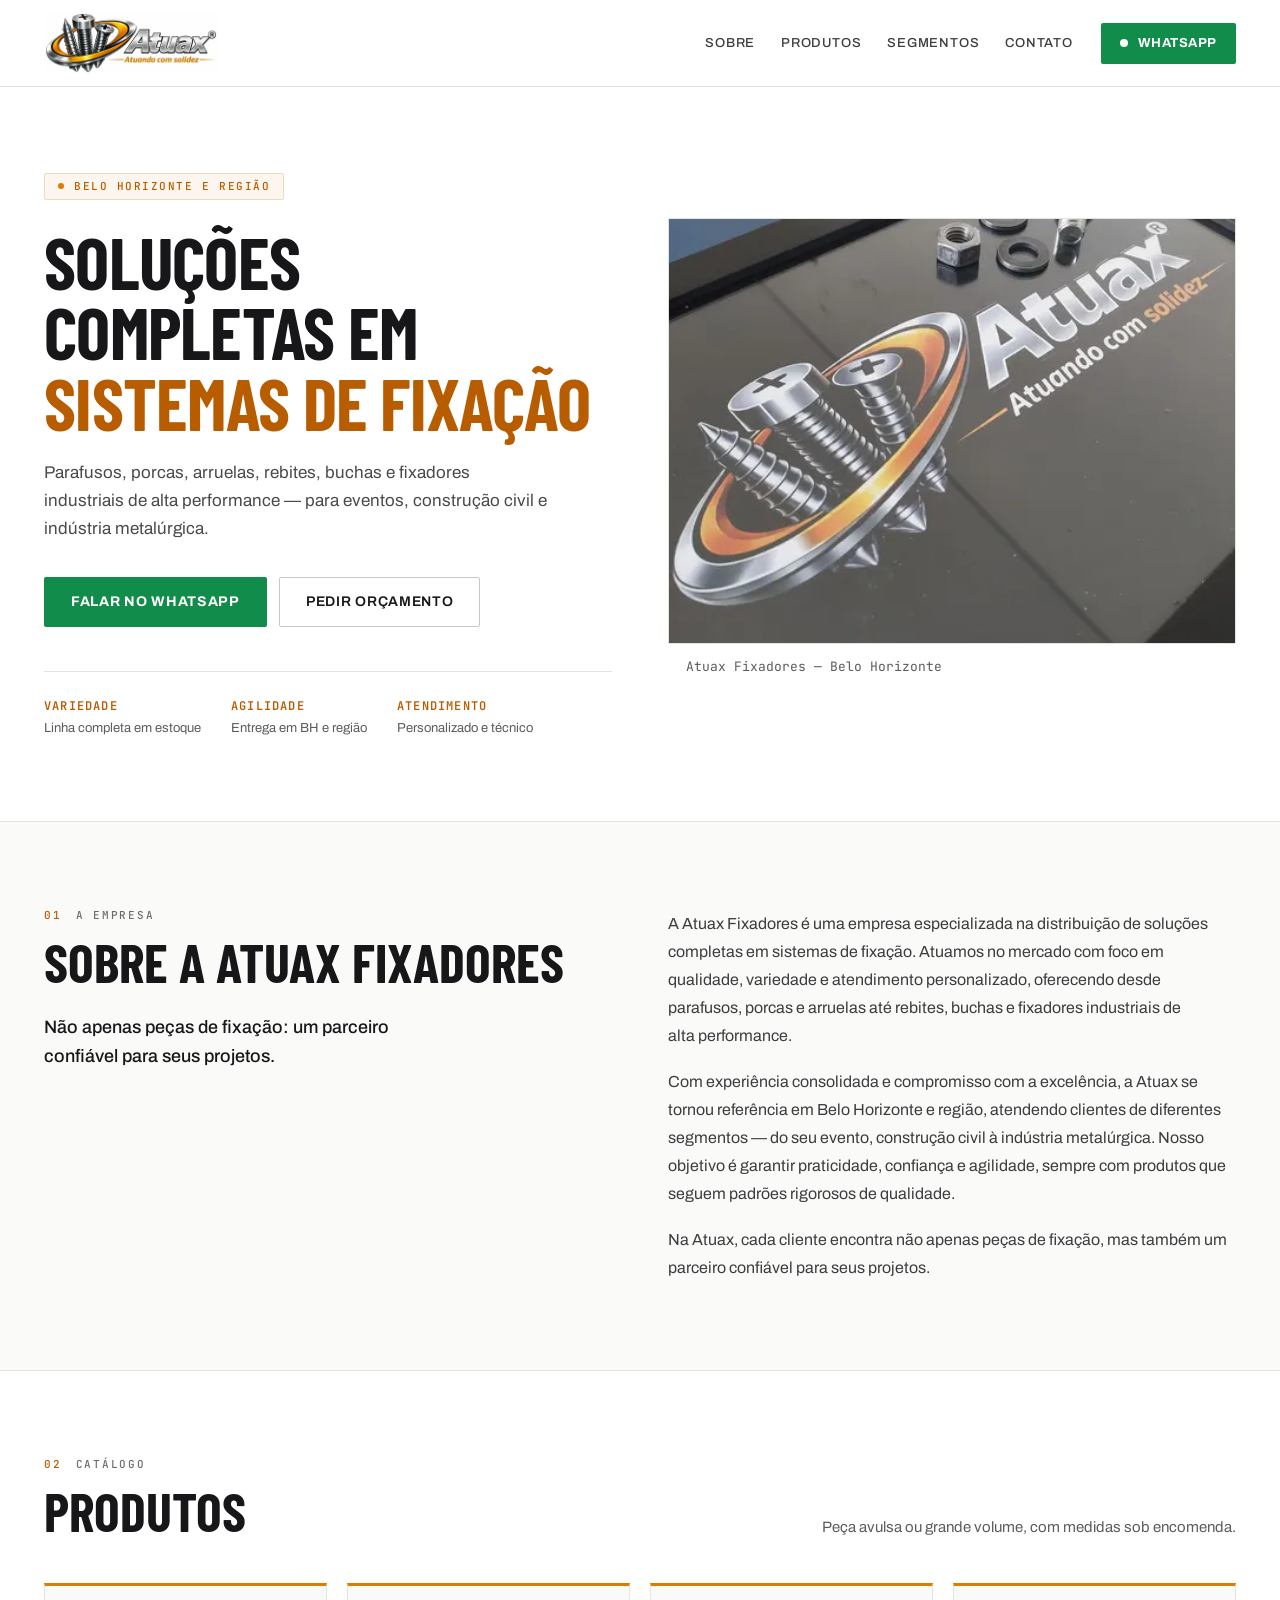
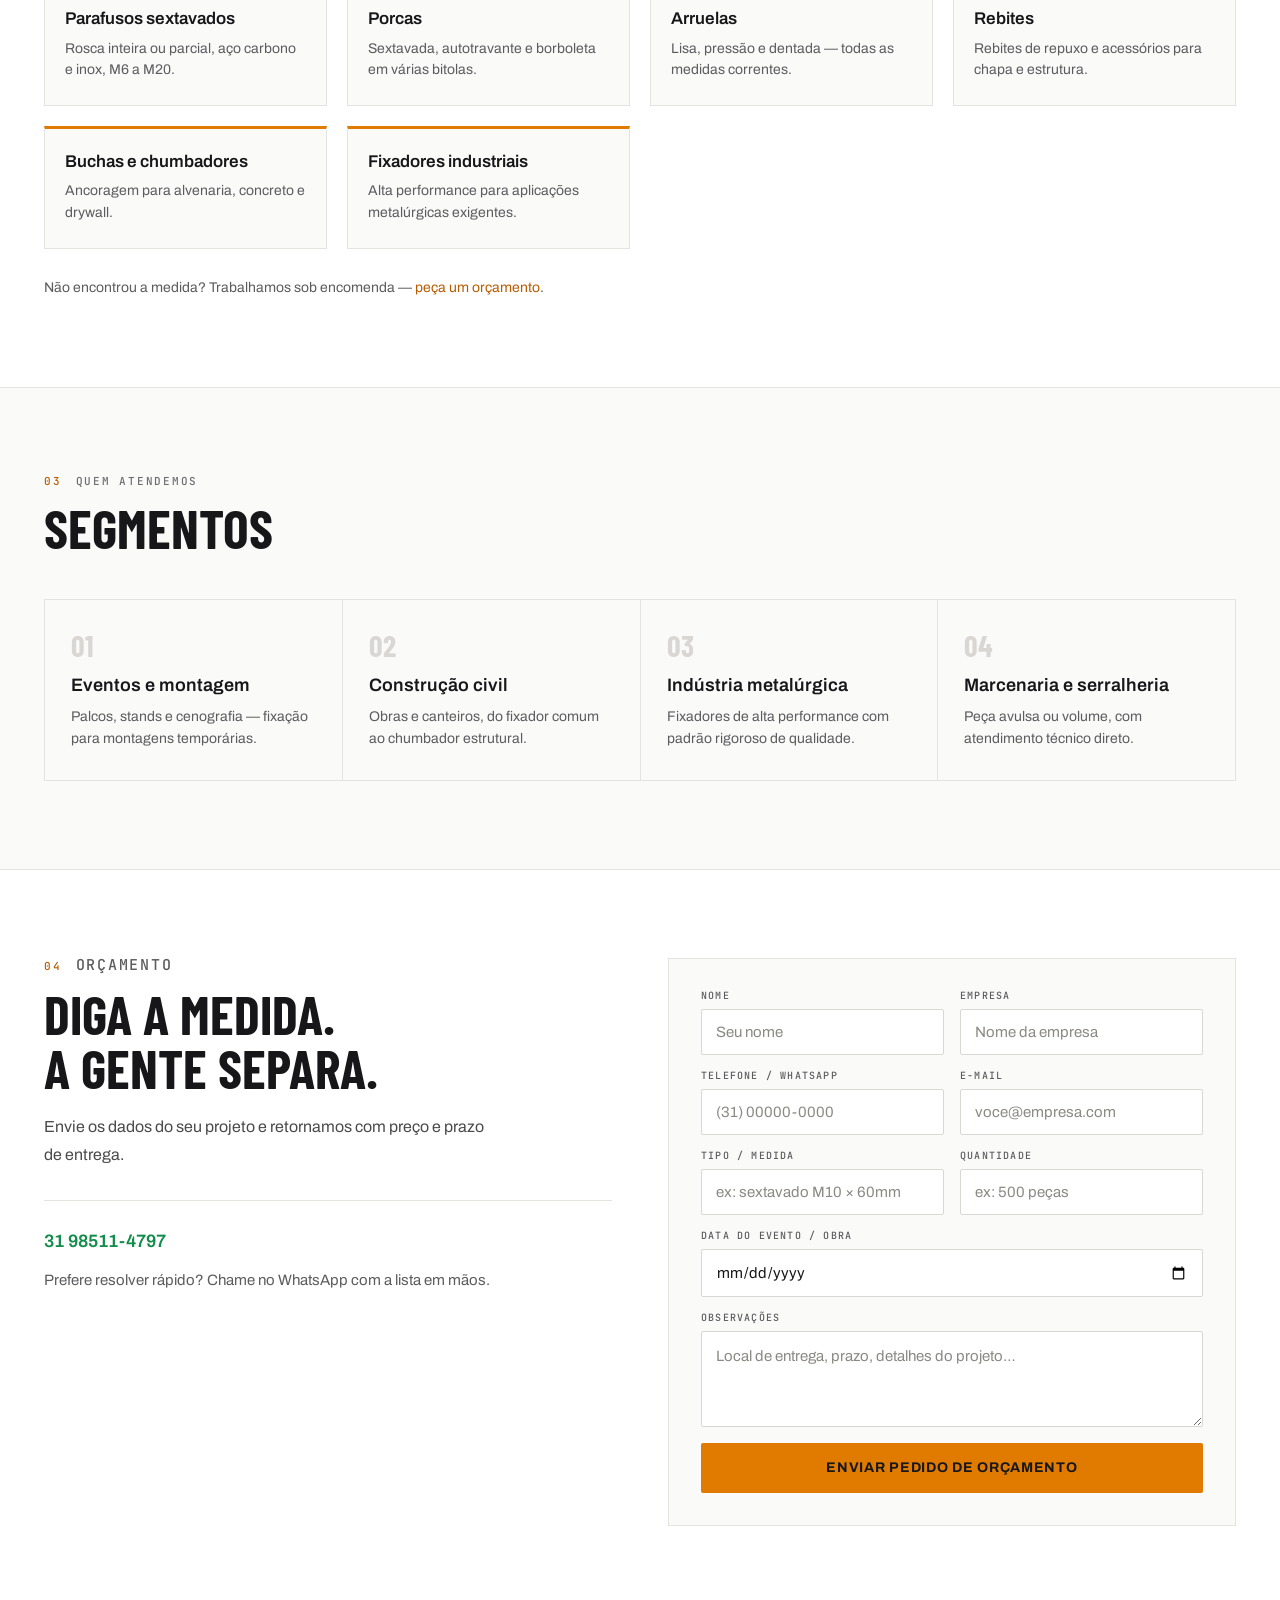
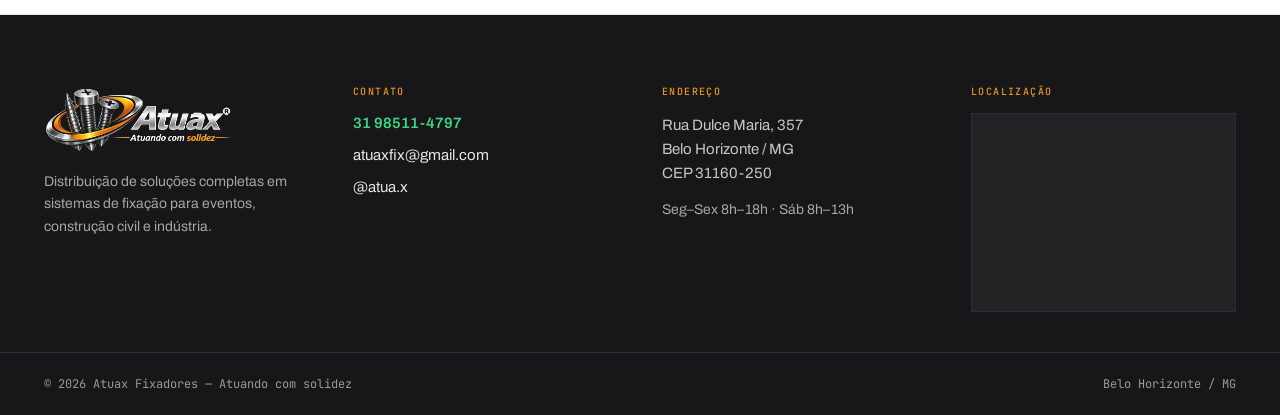
<file: index.html>
<!DOCTYPE html>
<html lang="pt-BR">
<head>
<meta charset="utf-8">
<meta name="viewport" content="width=device-width, initial-scale=1">
<title>Atuax Fixadores | Parafusos, porcas e fixadores em Belo Horizonte</title>
<meta name="description" content="Atuax Fixadores: parafusos, porcas, arruelas, rebites, buchas e fixadores industriais em Belo Horizonte e região. Atendimento técnico, entrega ágil e medidas sob encomenda.">
<meta name="robots" content="index, follow, max-image-preview:large">
<meta name="author" content="Atuax Fixadores">
<meta name="theme-color" content="#FFFFFF">
<link rel="canonical" href="https://tsantos84.github.io/atuax-website/">
<link rel="icon" href="favicon.ico" sizes="any">
<link rel="icon" type="image/png" sizes="32x32" href="img/favicon-32.png">
<link rel="apple-touch-icon" href="img/apple-touch-icon.png">

<meta property="og:type" content="website">
<meta property="og:locale" content="pt_BR">
<meta property="og:site_name" content="Atuax Fixadores">
<meta property="og:title" content="Atuax Fixadores | Soluções completas em sistemas de fixação">
<meta property="og:description" content="Parafusos, porcas, arruelas, rebites, buchas e fixadores industriais para eventos, construção civil e indústria metalúrgica em Belo Horizonte e região.">
<meta property="og:url" content="https://tsantos84.github.io/atuax-website/">
<meta property="og:image" content="https://tsantos84.github.io/atuax-website/img/og-atuax.jpg">
<meta property="og:image:width" content="1200">
<meta property="og:image:height" content="630">
<meta property="og:image:alt" content="Logotipo Atuax Fixadores — Atuando com solidez">
<meta name="twitter:card" content="summary_large_image">
<meta name="twitter:title" content="Atuax Fixadores | Sistemas de fixação em Belo Horizonte">
<meta name="twitter:description" content="Parafusos, porcas, arruelas, rebites, buchas e fixadores industriais. Peça avulsa ou grande volume.">
<meta name="twitter:image" content="https://tsantos84.github.io/atuax-website/img/og-atuax.jpg">

<link rel="preconnect" href="https://fonts.googleapis.com">
<link rel="preconnect" href="https://fonts.gstatic.com" crossorigin>
<link rel="preload" as="image" href="img/logo-claro.webp" type="image/webp">
<link rel="stylesheet" href="https://fonts.googleapis.com/css2?family=Barlow+Condensed:wght@500;600;700&family=Archivo:wght@400;500;600;700&family=JetBrains+Mono:wght@400;500&display=swap">
<link rel="stylesheet" href="css/style.css">

<script type="application/ld+json">
{
  "@context": "https://schema.org",
  "@graph": [
    {
      "@type": "WebSite",
      "@id": "https://tsantos84.github.io/atuax-website/#website",
      "url": "https://tsantos84.github.io/atuax-website/",
      "name": "Atuax Fixadores",
      "inLanguage": "pt-BR"
    },
    {
      "@type": "HardwareStore",
      "@id": "https://tsantos84.github.io/atuax-website/#empresa",
      "name": "Atuax Fixadores",
      "slogan": "Atuando com solidez",
      "description": "Distribuição de soluções completas em sistemas de fixação: parafusos, porcas, arruelas, rebites, buchas e fixadores industriais.",
      "url": "https://tsantos84.github.io/atuax-website/",
      "logo": "https://tsantos84.github.io/atuax-website/img/logo-claro.webp",
      "image": "https://tsantos84.github.io/atuax-website/img/og-atuax.jpg",
      "telephone": "+55-31-98511-4797",
      "email": "atuaxfix@gmail.com",
      "sameAs": ["https://instagram.com/atua.x"],
      "address": {
        "@type": "PostalAddress",
        "streetAddress": "Rua Dulce Maria, 357",
        "addressLocality": "Belo Horizonte",
        "addressRegion": "MG",
        "postalCode": "31160-250",
        "addressCountry": "BR"
      },
      "areaServed": {"@type": "City", "name": "Belo Horizonte"},
      "openingHoursSpecification": [
        {"@type": "OpeningHoursSpecification", "dayOfWeek": ["Monday","Tuesday","Wednesday","Thursday","Friday"], "opens": "08:00", "closes": "18:00"},
        {"@type": "OpeningHoursSpecification", "dayOfWeek": "Saturday", "opens": "08:00", "closes": "13:00"}
      ],
      "hasOfferCatalog": {
        "@type": "OfferCatalog",
        "name": "Produtos",
        "itemListElement": [
          {"@type": "Offer", "itemOffered": {"@type": "Product", "name": "Parafusos sextavados"}},
          {"@type": "Offer", "itemOffered": {"@type": "Product", "name": "Porcas"}},
          {"@type": "Offer", "itemOffered": {"@type": "Product", "name": "Arruelas"}},
          {"@type": "Offer", "itemOffered": {"@type": "Product", "name": "Rebites"}},
          {"@type": "Offer", "itemOffered": {"@type": "Product", "name": "Buchas e chumbadores"}},
          {"@type": "Offer", "itemOffered": {"@type": "Product", "name": "Fixadores industriais"}}
        ]
      }
    }
  ]
}
</script>
</head>
<body id="topo">
<a class="skip" href="#conteudo">Ir para o conteúdo</a>

<header class="site-header">
  <div class="wrap">
    <a class="logo" href="#topo" aria-label="Atuax Fixadores — início"><img src="img/logo-claro.webp" alt="Atuax Fixadores — Atuando com solidez" width="720" height="256"></a>
    <nav class="nav" aria-label="Principal">
      <a href="#sobre">Sobre</a>
      <a href="#produtos">Produtos</a>
      <a href="#segmentos">Segmentos</a>
      <a href="#contato">Contato</a>
    </nav>
    <a class="btn btn-wa btn-sm" href="https://wa.me/5531985114797" target="_blank" rel="noopener"><span class="dot" aria-hidden="true"></span>WhatsApp</a>
  </div>
</header>

<main id="conteudo">
<section class="hero" aria-labelledby="titulo-principal">
  <div class="wrap">
    <div class="hero-text">
      <p class="tag">Belo Horizonte e região</p>
      <h1 id="titulo-principal">Soluções completas em <span>sistemas de fixação</span></h1>
      <p class="lead">Parafusos, porcas, arruelas, rebites, buchas e fixadores industriais de alta performance — para eventos, construção civil e indústria metalúrgica.</p>
      <div class="cta">
        <a class="btn btn-wa" href="https://wa.me/5531985114797" target="_blank" rel="noopener">Falar no WhatsApp</a>
        <a class="btn btn-line" href="#orcamento">Pedir orçamento</a>
      </div>
      <dl class="facts">
        <div><dt>Variedade</dt><dd>Linha completa em estoque</dd></div>
        <div><dt>Agilidade</dt><dd>Entrega em BH e região</dd></div>
        <div><dt>Atendimento</dt><dd>Personalizado e técnico</dd></div>
      </dl>
    </div>
    <figure class="hero-media">
      <div class="frame">
        <img src="img/fachada-800.webp" srcset="img/fachada-480.webp 480w, img/fachada-800.webp 800w" sizes="(max-width:720px) 90vw, 480px" width="800" height="1067" alt="Placa da Atuax Fixadores com porca, arruelas e parafuso sextavado" fetchpriority="high">
      </div>
      <figcaption>Atuax Fixadores — Belo Horizonte</figcaption>
    </figure>
  </div>
</section>

<section id="sobre" class="sec" aria-labelledby="t-sobre">
  <div class="wrap two">
    <div>
      <div class="eyebrow"><b>01</b><span>A empresa</span></div>
      <h2 id="t-sobre">Sobre a Atuax Fixadores</h2>
      <p class="about-lead">Não apenas peças de fixação: um parceiro confiável para seus projetos.</p>
    </div>
    <div class="prose">
      <p>A Atuax Fixadores é uma empresa especializada na distribuição de soluções completas em sistemas de fixação. Atuamos no mercado com foco em qualidade, variedade e atendimento personalizado, oferecendo desde parafusos, porcas e arruelas até rebites, buchas e fixadores industriais de alta performance.</p>
      <p>Com experiência consolidada e compromisso com a excelência, a Atuax se tornou referência em Belo Horizonte e região, atendendo clientes de diferentes segmentos — do seu evento, construção civil à indústria metalúrgica. Nosso objetivo é garantir praticidade, confiança e agilidade, sempre com produtos que seguem padrões rigorosos de qualidade.</p>
      <p>Na Atuax, cada cliente encontra não apenas peças de fixação, mas também um parceiro confiável para seus projetos.</p>
    </div>
  </div>
</section>

<section id="produtos" class="sec alt" aria-labelledby="t-produtos">
  <div class="wrap">
    <div class="eyebrow"><b>02</b><span>Catálogo</span></div>
    <div class="head-row">
      <h2 id="t-produtos">Produtos</h2>
      <p>Peça avulsa ou grande volume, com medidas sob encomenda.</p>
    </div>
    <ul class="cards">
      <li class="card"><h3>Parafusos sextavados</h3><p>Rosca inteira ou parcial, aço carbono e inox, M6 a M20.</p></li>
      <li class="card"><h3>Porcas</h3><p>Sextavada, autotravante e borboleta em várias bitolas.</p></li>
      <li class="card"><h3>Arruelas</h3><p>Lisa, pressão e dentada — todas as medidas correntes.</p></li>
      <li class="card"><h3>Rebites</h3><p>Rebites de repuxo e acessórios para chapa e estrutura.</p></li>
      <li class="card"><h3>Buchas e chumbadores</h3><p>Ancoragem para alvenaria, concreto e drywall.</p></li>
      <li class="card"><h3>Fixadores industriais</h3><p>Alta performance para aplicações metalúrgicas exigentes.</p></li>
    </ul>
    <p class="note">Não encontrou a medida? Trabalhamos sob encomenda — <a href="#orcamento">peça um orçamento</a>.</p>
  </div>
</section>

<section id="segmentos" class="sec" aria-labelledby="t-segmentos">
  <div class="wrap">
    <div class="eyebrow"><b>03</b><span>Quem atendemos</span></div>
    <h2 id="t-segmentos" style="margin-bottom:44px">Segmentos</h2>
    <ul class="seg">
      <li><div class="n" aria-hidden="true">01</div><h3>Eventos e montagem</h3><p>Palcos, stands e cenografia — fixação para montagens temporárias.</p></li>
      <li><div class="n" aria-hidden="true">02</div><h3>Construção civil</h3><p>Obras e canteiros, do fixador comum ao chumbador estrutural.</p></li>
      <li><div class="n" aria-hidden="true">03</div><h3>Indústria metalúrgica</h3><p>Fixadores de alta performance com padrão rigoroso de qualidade.</p></li>
      <li><div class="n" aria-hidden="true">04</div><h3>Marcenaria e serralheria</h3><p>Peça avulsa ou volume, com atendimento técnico direto.</p></li>
    </ul>
  </div>
</section>

<section id="orcamento" class="sec alt" aria-labelledby="t-orc">
  <div class="wrap two">
    <div class="contact-side">
      <div class="eyebrow"><b>04</b><span>Orçamento</span></div>
      <h2 id="t-orc">Diga a medida.<br>A gente separa.</h2>
      <p>Envie os dados do seu projeto e retornamos com preço e prazo de entrega.</p>
      <div class="direct">
        <a class="tel" href="https://wa.me/5531985114797" target="_blank" rel="noopener">31 98511-4797</a>
        <span>Prefere resolver rápido? Chame no WhatsApp com a lista em mãos.</span>
      </div>
    </div>
    <form id="orcamento-form" data-whatsapp="5531985114797" aria-label="Pedido de orçamento">
      <label>Nome<input name="nome" required autocomplete="name" placeholder="Seu nome"></label>
      <label>Empresa<input name="empresa" autocomplete="organization" placeholder="Nome da empresa"></label>
      <label>Telefone / WhatsApp<input name="telefone" type="tel" required autocomplete="tel" placeholder="(31) 00000-0000"></label>
      <label>E-mail<input name="email" type="email" autocomplete="email" placeholder="voce@empresa.com"></label>
      <label>Tipo / medida<input name="item" placeholder="ex: sextavado M10 × 60mm"></label>
      <label>Quantidade<input name="qtd" placeholder="ex: 500 peças"></label>
      <label class="full">Data do evento / obra<input name="data" type="date"></label>
      <label class="full">Observações<textarea name="obs" rows="3" placeholder="Local de entrega, prazo, detalhes do projeto…"></textarea></label>
      <button class="btn btn-acc" type="submit">Enviar pedido de orçamento</button>
      <p class="ok" id="form-ok" role="status" hidden>Abrimos o WhatsApp com o seu pedido. Retornamos em até 1 dia útil.</p>
    </form>
  </div>
</section>
</main>

<footer id="contato" class="site-footer">
  <div class="wrap foot">
    <div>
      <img src="img/logo-escuro.webp" alt="Atuax Fixadores" width="720" height="252" loading="lazy">
      <p>Distribuição de soluções completas em sistemas de fixação para eventos, construção civil e indústria.</p>
    </div>
    <div>
      <h2>Contato</h2>
      <div class="col">
        <a class="wa" href="https://wa.me/5531985114797" target="_blank" rel="noopener">31 98511-4797</a>
        <a href="mailto:atuaxfix@gmail.com">atuaxfix@gmail.com</a>
        <a href="https://instagram.com/atua.x" target="_blank" rel="noopener">@atua.x</a>
      </div>
    </div>
    <div>
      <h2>Endereço</h2>
      <address>Rua Dulce Maria, 357<br>Belo Horizonte / MG<br>CEP 31160-250</address>
      <p class="hrs">Seg–Sex 8h–18h · Sáb 8h–13h</p>
    </div>
    <div>
      <h2>Localização</h2>
      <div class="map"><iframe title="Mapa: Atuax Fixadores, Rua Dulce Maria, 357, Belo Horizonte" loading="lazy" referrerpolicy="no-referrer-when-downgrade" src="https://maps.google.com/maps?q=Rua+Dulce+Maria+357+Belo+Horizonte+MG&amp;output=embed"></iframe></div>
    </div>
  </div>
  <div class="copy"><div class="wrap"><span>© 2026 Atuax Fixadores — Atuando com solidez</span><span>Belo Horizonte / MG</span></div></div>
</footer>

<script src="js/main.js" defer></script>
</body>
</html>
</file>
<file: css/style.css>
:root{--bg:#FAFAF9;--ink:#17171A;--ink2:#3d3d40;--mut:#5c5c5f;--line:#E4E3E0;--acc:#B85C00;--acc2:#E07B00;--wa:#128C4A;--wa2:#0e7a40;--dark:#17171A;--max:1240px}
*,*::before,*::after{box-sizing:border-box}
html{scroll-behavior:smooth;scroll-padding-top:88px}
body{margin:0;background:var(--bg);color:var(--ink);font:400 16px/1.6 Archivo,system-ui,-apple-system,"Segoe UI",sans-serif;-webkit-font-smoothing:antialiased}
img{max-width:100%;height:auto}
a{color:var(--acc);text-decoration:none}
a:hover{color:#8a4500}
:focus-visible{outline:3px solid var(--acc2);outline-offset:2px}
.skip{position:absolute;left:-999px;top:0;background:#fff;color:var(--ink);padding:10px 16px;z-index:100}
.skip:focus{left:8px;top:8px}
.wrap{max-width:var(--max);margin:0 auto;padding:0 24px}
h1,h2{font-family:"Barlow Condensed","Arial Narrow",sans-serif;font-weight:700;text-transform:uppercase;margin:0;color:var(--ink)}
h2{font-size:clamp(32px,4.4vw,54px);line-height:1}
h3{margin:0;font-weight:600}
.mono{font-family:"JetBrains Mono",ui-monospace,Menlo,monospace}

/* header */
.site-header{position:sticky;top:0;z-index:50;background:rgba(255,255,255,.96);backdrop-filter:blur(10px);border-bottom:1px solid var(--line)}
.site-header .wrap{display:flex;align-items:center;gap:28px;padding-top:12px;padding-bottom:12px}
.logo{display:block;flex:none}
.logo img{display:block;height:62px;width:auto;mix-blend-mode:multiply}
.nav{display:flex;gap:26px;margin-left:auto;flex-wrap:wrap}
.nav a{font:500 13px/1 Archivo,sans-serif;letter-spacing:.06em;text-transform:uppercase;color:var(--ink2)}
.nav a:hover{color:var(--acc)}

/* buttons */
.btn{display:inline-flex;align-items:center;gap:10px;font:700 14px/1 Archivo,sans-serif;letter-spacing:.05em;text-transform:uppercase;padding:17px 26px;border-radius:2px;border:1px solid transparent;cursor:pointer}
.btn-wa{background:var(--wa);color:#fff}
.btn-wa:hover{background:var(--wa2);color:#fff}
.btn-wa .dot{display:block;width:8px;height:8px;border-radius:50%;background:#fff}
.btn-sm{padding:13px 18px;font-size:13px;letter-spacing:.04em;flex:none}
.btn-line{border-color:#C9C7C3;color:var(--ink);font-weight:600}
.btn-line:hover{border-color:var(--acc);color:var(--acc)}
.btn-acc{background:var(--acc2);color:var(--ink)}
.btn-acc:hover{background:#c96e00;color:var(--ink)}

/* hero */
.hero{border-bottom:1px solid var(--line);background:#fff}
.hero .wrap{display:grid;grid-template-columns:repeat(auto-fit,minmax(320px,1fr));gap:56px;align-items:center}
.hero-text{padding:84px 0}
.tag{display:inline-flex;align-items:center;gap:10px;border:1px solid #EBD9C2;background:#FDF6EE;padding:7px 13px;border-radius:2px;margin:0 0 26px;font:500 11px/1 "JetBrains Mono",monospace;letter-spacing:.14em;color:var(--acc);text-transform:uppercase;white-space:nowrap}
.tag::before{content:"";width:6px;height:6px;background:var(--acc2);border-radius:50%}
.hero h1{font-size:clamp(40px,6vw,72px);line-height:.98;letter-spacing:-.01em;margin-bottom:22px;text-wrap:balance}
.hero h1 span{color:var(--acc)}
.lead{margin:0 0 34px;max-width:520px;font-size:17px;line-height:1.65;color:#4a4a4d;text-wrap:pretty}
.cta{display:flex;flex-wrap:wrap;gap:12px}
.facts{display:flex;flex-wrap:wrap;gap:30px;margin:44px 0 0;padding:28px 0 0;border-top:1px solid var(--line)}
.facts dt{font:600 12px/1 "JetBrains Mono",monospace;color:var(--acc);letter-spacing:.1em;text-transform:uppercase}
.facts dd{margin:7px 0 0;font-size:13px;line-height:1.4;color:var(--mut)}
.hero-media{padding:48px 0;margin:0}
.hero-media{border:0}.hero-media .frame{border:1px solid var(--line);border-bottom:0;background:#F2F1EE;overflow:hidden}
.hero-media img{display:block;width:100%;aspect-ratio:4/3;object-fit:cover;object-position:50% 55%}
.hero-media figcaption{padding:14px 18px;border-top:1px solid var(--line);background:#fff;font:400 13px/1.4 "JetBrains Mono",monospace;color:var(--mut)}

/* sections */
section{border-bottom:1px solid var(--line)}
.sec{padding:88px 0}
.alt{background:#fff}
.eyebrow{display:flex;align-items:baseline;gap:14px;margin-bottom:14px;font:500 11px/1 "JetBrains Mono",monospace;letter-spacing:.16em;text-transform:uppercase;color:#6d6d70}
.eyebrow b{font-weight:500;color:var(--acc)}
.two{display:grid;grid-template-columns:repeat(auto-fit,minmax(300px,1fr));gap:56px}
.about-lead{margin:24px 0 0;font-size:18px;font-weight:500;color:var(--ink);max-width:420px;text-wrap:pretty}
.prose p{margin:0 0 18px;line-height:1.75;color:var(--ink2);text-wrap:pretty}
.prose p:last-child{margin:0}
.head-row{display:flex;flex-wrap:wrap;gap:20px;align-items:baseline;justify-content:space-between;margin-bottom:44px}
.head-row p{margin:0;max-width:420px;font-size:15px;color:var(--mut)}
.cards{list-style:none;margin:0;padding:0;display:grid;grid-template-columns:repeat(auto-fill,minmax(250px,1fr));gap:20px}
.card{border:1px solid var(--line);background:var(--bg);padding:22px 20px 24px;border-top:3px solid var(--acc2)}
.card:hover{border-color:var(--acc);border-top-color:var(--acc)}
.card h3{font-size:17px;line-height:1.25;margin-bottom:8px}
.card p{margin:0;font-size:14px;line-height:1.55;color:var(--mut)}
.note{margin:28px 0 0;font-size:14px;color:var(--mut)}
.seg{list-style:none;margin:0;padding:0;display:grid;grid-template-columns:repeat(auto-fit,minmax(230px,1fr));gap:1px;background:var(--line);border:1px solid var(--line)}
.seg li{background:var(--bg);padding:30px 26px}
.seg .n{font:700 30px/1 "Barlow Condensed",sans-serif;color:#D9D7D3;margin-bottom:14px}
.seg h3{font-size:18px;line-height:1.25;margin-bottom:9px}
.seg p{margin:0;font-size:14px;line-height:1.6;color:var(--mut)}

/* form */
.contact-side h2{margin-bottom:18px}
.contact-side p{margin:0 0 32px;max-width:440px;font-size:16px;line-height:1.7;color:#4a4a4d;text-wrap:pretty}
.contact-side .direct{display:flex;flex-direction:column;gap:14px;padding-top:28px;border-top:1px solid var(--line)}
.tel{font:600 18px/1.4 Archivo,sans-serif;color:var(--wa)}
.contact-side span{font-size:15px;color:var(--mut)}
form{display:grid;grid-template-columns:repeat(auto-fit,minmax(180px,1fr));gap:16px;border:1px solid var(--line);background:var(--bg);padding:32px;align-content:start}
label{display:flex;flex-direction:column;gap:8px;font:500 10px/1 "JetBrains Mono",monospace;letter-spacing:.12em;text-transform:uppercase;color:var(--mut)}
.full{grid-column:1/-1}
input,textarea{background:#fff;border:1px solid #D9D7D3;color:var(--ink);font:400 15px/1.2 Archivo,system-ui,sans-serif;padding:13px 14px;border-radius:2px;width:100%}
input:focus,textarea:focus{outline:none;border-color:var(--acc)}
::placeholder{color:#8b8985}
textarea{resize:vertical;line-height:1.5}
form button{grid-column:1/-1;padding:18px;justify-content:center}
.ok{grid-column:1/-1;margin:0;font:500 13px/1.5 "JetBrains Mono",monospace;color:var(--wa)}

/* footer */
.site-footer{background:var(--dark);color:#E8E6E3}
.foot{display:grid;grid-template-columns:repeat(auto-fit,minmax(220px,1fr));gap:44px;padding:72px 24px 40px}
.foot img{display:block;height:66px;width:auto;margin-bottom:18px;mix-blend-mode:lighten}
.foot p{margin:0;font-size:14px;line-height:1.6;color:#A8A6A2;max-width:290px}
.foot h2{font:500 10px/1 "JetBrains Mono",monospace;letter-spacing:.14em;color:#E8961F;margin:0 0 16px}
.foot .col{display:flex;flex-direction:column;gap:11px}
.foot .col a{font-size:15px;line-height:1.4;color:#E8E6E3}
.foot .col a.wa{color:#3ED37F;font-weight:600}
.foot address{font-style:normal;font-size:15px;line-height:1.6;color:#C9C7C3;margin-bottom:14px}
.foot .hrs{max-width:none}
.map{aspect-ratio:4/3;border:1px solid #2f2f33;background:#232326}
.map iframe{width:100%;height:100%;border:0;display:block}
.copy{border-top:1px solid #2f2f33}
.copy .wrap{display:flex;flex-wrap:wrap;gap:12px;justify-content:space-between;padding-top:22px;padding-bottom:22px;font:400 12px/1.5 "JetBrains Mono",monospace;color:#9b9994}

@media (max-width:720px){
 .site-header .wrap{flex-wrap:wrap;gap:12px 16px;padding-top:10px;padding-bottom:10px}
 .logo img{height:48px}
 .nav{order:3;width:100%;margin:0;gap:18px;justify-content:space-between}
 .btn-sm{margin-left:auto}
 .hero-text{padding:48px 0 16px}
 .sec{padding:60px 0}
 form{padding:22px}
}
@media (prefers-reduced-motion:reduce){html{scroll-behavior:auto}}
</file>
